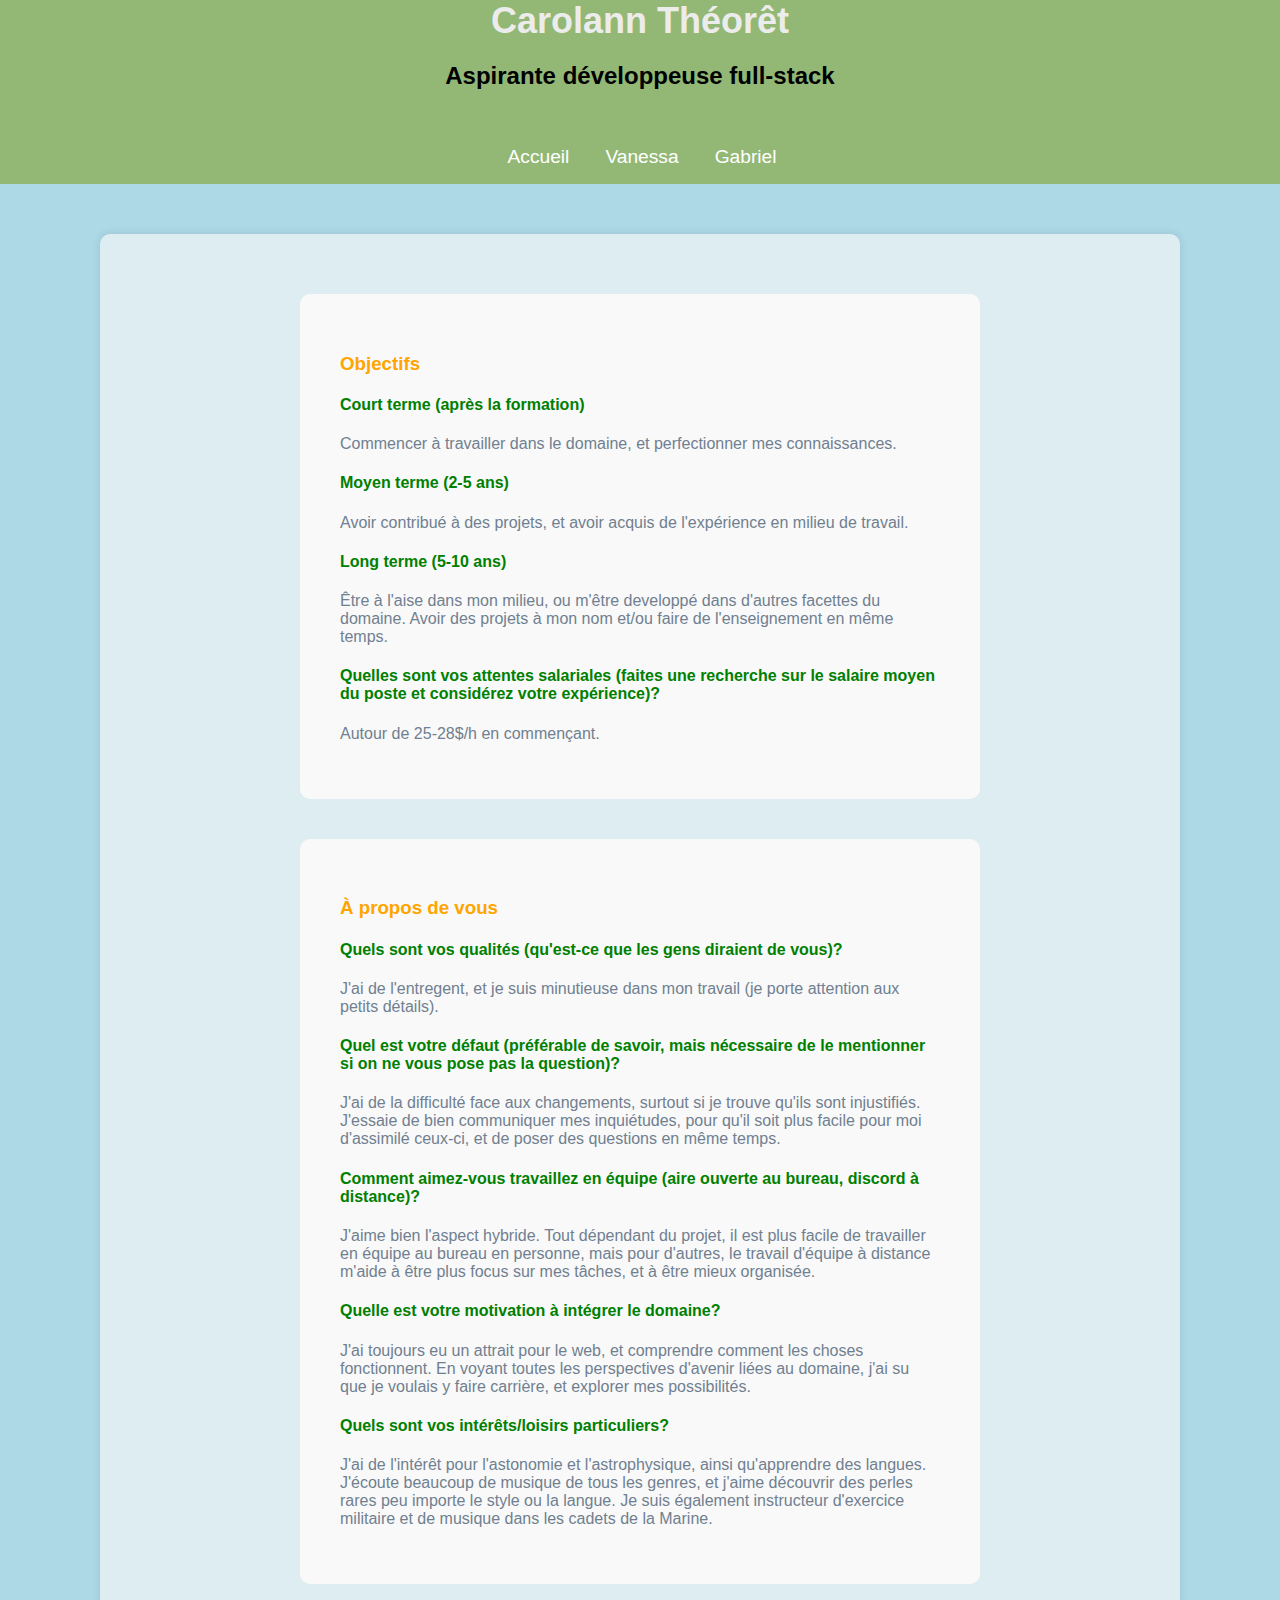
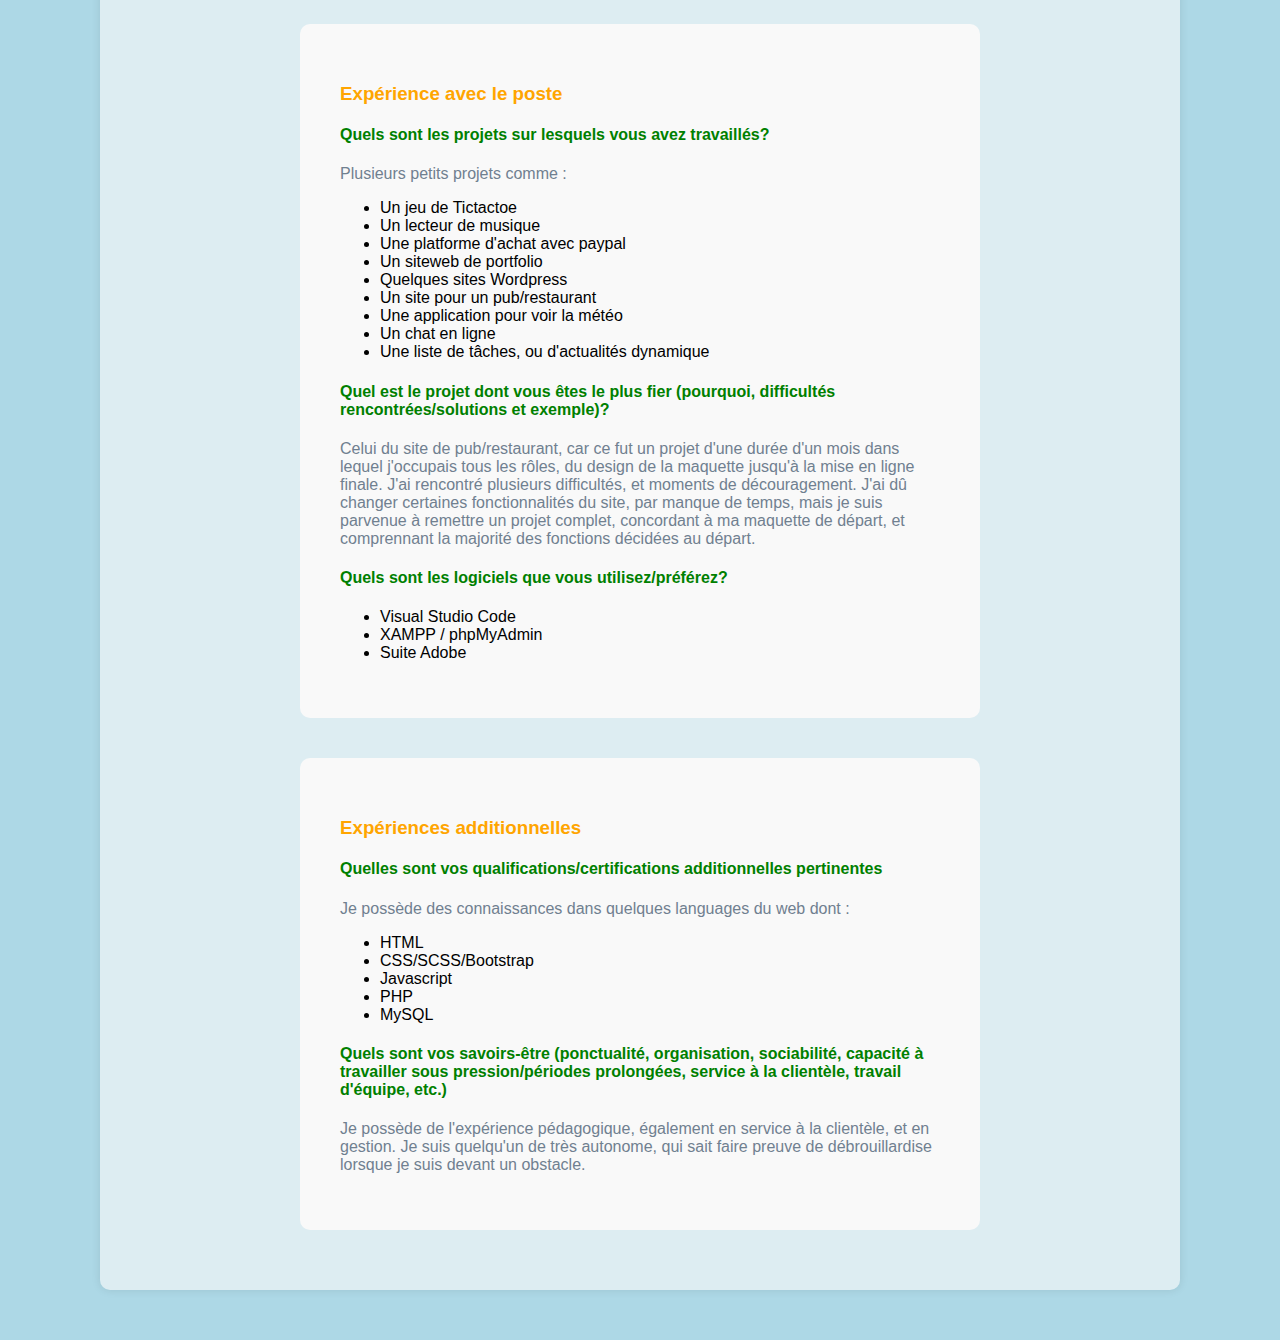
<file: carolann.html>
<!DOCTYPE html>
<html>

<head>
    <meta charset="UTF-8">
    <title>Profil | Carolann Théorêt</title>
    <link href="https://cdn.jsdelivr.net/npm/bootstrap@5.3.0-alpha1/dist/css/bootstrap.min.css" rel="stylesheet"
        integrity="sha384-GLhlTQ8iRABdZLl6O3oVMWSktQOp6b7In1Zl3/Jr59b6EGGoI1aFkw7cmDA6j6gD" crossorigin="anonymous">
    <link rel="stylesheet" type="text/css" href="css/style.css">
    <link rel="stylesheet" type="text/css" href="css/parts/caro.css">
    <style>
        a {
            color: black;
            text-decoration: none;
        }

        a:hover {
            color: lightgray;
        }
    </style>
</head>

<body>
    <header class="d-flex justify-content-between align-items-center py-3">
        <h1 class=" text-center text-uppercase">Carolann Théorêt</h1>
        <h2>Aspirante développeuse full-stack</h2>
        <nav>
            <ul class="d-flex justify-content-end">
                <li><a href="index.html">Accueil</a></li>
                <li><a href="vanessa.html">Vanessa</a></li>
                <li><a href="gab.html">Gabriel</a></li>
            </ul>
        </nav>
    </header>

    <main class="container my-5 profil-container">
        <section class="container mt-5">
            <h3 class="text-center mb-5 text-uppercase text-decoration-underline">Objectifs</h3>
            <div class="row">
                <div class="col-md-6 mb-4">
                    <h4 class="mb-4">Court terme (après la formation)</h4>
                    <p>Commencer à travailler dans le domaine, et perfectionner mes connaissances.</p>
                </div>
                <div class="col-md-6 mb-4">
                    <h4 class="mb-4">Moyen terme (2-5 ans)</h4>
                    <p>Avoir contribué à des projets, et avoir acquis de l'expérience en milieu de travail.</p>
                </div>
                <div class="col-md-6 mb-4">
                    <h4 class="mb-4">Long terme (5-10 ans)</h4>
                    <p>Être à l'aise dans mon milieu, ou m'être developpé dans d'autres facettes du domaine. Avoir des
                        projets à
                        mon nom et/ou faire de l'enseignement en même temps.</p>
                </div>
                <div class="col-md-6 mb-4">
                    <h4 class="mb-4">Quelles sont vos attentes salariales (faites une recherche sur le salaire moyen du
                        poste et considérez
                        votre expérience)?</h4>
                    <p>Autour de 25-28$/h en commençant.</p>
                </div>
            </div>

        </section>

        <section class="container mt-5">
            <h3 class="text-center mb-5 text-uppercase text-decoration-underline">À propos de vous</h3>
            <div class="row">
                <div class="col-md-6 mb-4">
                    <h4 class="mb-4">Quels sont vos qualités (qu'est-ce que les gens diraient de vous)?</h4>
                    <p>J'ai de l'entregent, et je suis minutieuse dans mon travail (je porte attention aux petits
                        détails).
                    </p>
                </div>

                <div class="col-md-6 mb-4">
                    <h4 class="mb-4">Quel est votre défaut (préférable de savoir, mais nécessaire de le mentionner si on
                        ne vous pose
                        pas
                        la question)?</h4>
                    <p>J'ai de la difficulté face aux changements, surtout si je trouve qu'ils sont injustifiés.
                        J'essaie de
                        bien communiquer mes inquiétudes, pour qu'il soit plus facile pour moi d'assimilé ceux-ci, et de
                        poser des questions en même temps. </p>
                </div>

                <div class="col-md-6 mb-4">
                    <h4 class="mb-4">Comment aimez-vous travaillez en équipe (aire ouverte au bureau, discord à
                        distance)?</h4>
                    <p>J'aime bien l'aspect hybride. Tout dépendant du projet, il est plus facile de travailler en
                        équipe au
                        bureau en personne, mais pour d'autres, le travail d'équipe à distance m'aide à être plus focus
                        sur
                        mes tâches, et à être mieux organisée.</p>
                </div>

                <div class="col-md-6 mb-4">
                    <h4 class="mb-4">Quelle est votre motivation à intégrer le domaine?</h4>
                    <p>J'ai toujours eu un attrait pour le web, et comprendre comment les choses fonctionnent. En voyant
                        toutes les perspectives d'avenir liées au domaine, j'ai su que je voulais y faire carrière, et
                        explorer mes possibilités.</p>
                </div>

                <div class="col-md-6 mb-4">
                    <h4 class="mb-4">Quels sont vos intérêts/loisirs particuliers?</h4>
                    <p>J'ai de l'intérêt pour l'astonomie et l'astrophysique, ainsi qu'apprendre des langues. J'écoute
                        beaucoup de musique de tous les genres, et j'aime découvrir des perles rares peu importe le
                        style ou
                        la langue. Je suis également instructeur d'exercice militaire et de musique dans les cadets de
                        la
                        Marine. </p>
                </div>
            </div>
        </section>

        <section class="container mt-5">
            <h3 class="text-center mb-5 text-uppercase text-decoration-underline">Expérience avec le poste</h3>
            <div class="row">
                <div class="col-md-6 mb-4">
                    <h4 class="mb-4">Quels sont les projets sur lesquels vous avez travaillés?</h4>
                    <p>Plusieurs petits projets comme :</p>
                    <ul>
                        <li>Un jeu de Tictactoe</li>
                        <li>Un lecteur de musique</li>
                        <li>Une platforme d'achat avec paypal</li>
                        <li>Un siteweb de portfolio</li>
                        <li>Quelques sites Wordpress</li>
                        <li>Un site pour un pub/restaurant</li>
                        <li>Une application pour voir la météo</li>
                        <li>Un chat en ligne</li>
                        <li>Une liste de tâches, ou d'actualités dynamique</li>
                    </ul>
                </div>


                <div class="col-md-6 mb-4">
                    <h4 class="mb-4">Quel est le projet dont vous êtes le plus fier (pourquoi, difficultés
                        rencontrées/solutions et
                        exemple)?
                    </h4>
                    <p>Celui du site de pub/restaurant, car ce fut un projet d'une durée d'un mois dans lequel
                        j'occupais
                        tous les rôles, du design de la maquette jusqu'à la mise en ligne finale. J'ai rencontré
                        plusieurs
                        difficultés, et moments de découragement. J'ai dû changer certaines fonctionnalités du site, par
                        manque de temps, mais je suis parvenue à remettre un projet complet, concordant à ma maquette de
                        départ, et comprennant la majorité des fonctions décidées au départ. </p>
                </div>
                <div class="col-md-6 mb-4">
                    <h4 class="mb-4">Quels sont les logiciels que vous utilisez/préférez?</h4>
                    <ul>
                        <li>Visual Studio Code</li>
                        <li>XAMPP / phpMyAdmin</li>
                        <li>Suite Adobe</li>
                    </ul>
                </div>
            </div>

        </section>
        <section class="container mt-5">
            <h3 class="text-center mb-5 text-uppercase text-decoration-underline">Expériences additionnelles</h3>
            <div class="row">
                <div class="col-md-6 mb-4">
                    <h4 class="mb-4">Quelles sont vos qualifications/certifications additionnelles pertinentes</h4>
                    <p>Je possède des connaissances dans quelques languages du web dont :</p>
                    <ul>
                        <li>HTML</li>
                        <li>CSS/SCSS/Bootstrap</li>
                        <li>Javascript</li>
                        <li>PHP</li>
                        <li>MySQL</li>
                    </ul>
                </div>


                <div class="col-md-6 mb-4">
                    <h4 class="mb-4">Quels sont vos savoirs-être (ponctualité, organisation, sociabilité, capacité à
                        travailler sous
                        pression/périodes prolongées, service à la clientèle, travail d'équipe, etc.)
                    </h4>
                    <p>Je possède de l'expérience pédagogique, également en service à la clientèle, et en gestion.
                        Je
                        suis
                        quelqu'un de très autonome, qui sait faire preuve de débrouillardise lorsque je suis devant
                        un
                        obstacle.</p>
                </div>
                
            </div>
        </section>
    </main>
    <script src="https://cdn.jsdelivr.net/npm/bootstrap@5.3.0-alpha1/dist/js/bootstrap.bundle.min.js"
        integrity="sha384-w76AqPfDkMBDXo30jS1Sgez6pr3x5MlQ1ZAGC+nuZB+EYdgRZgiwxhTBTkF7CXvN"
        crossorigin="anonymous"></script>
</body>

</html>
</file>
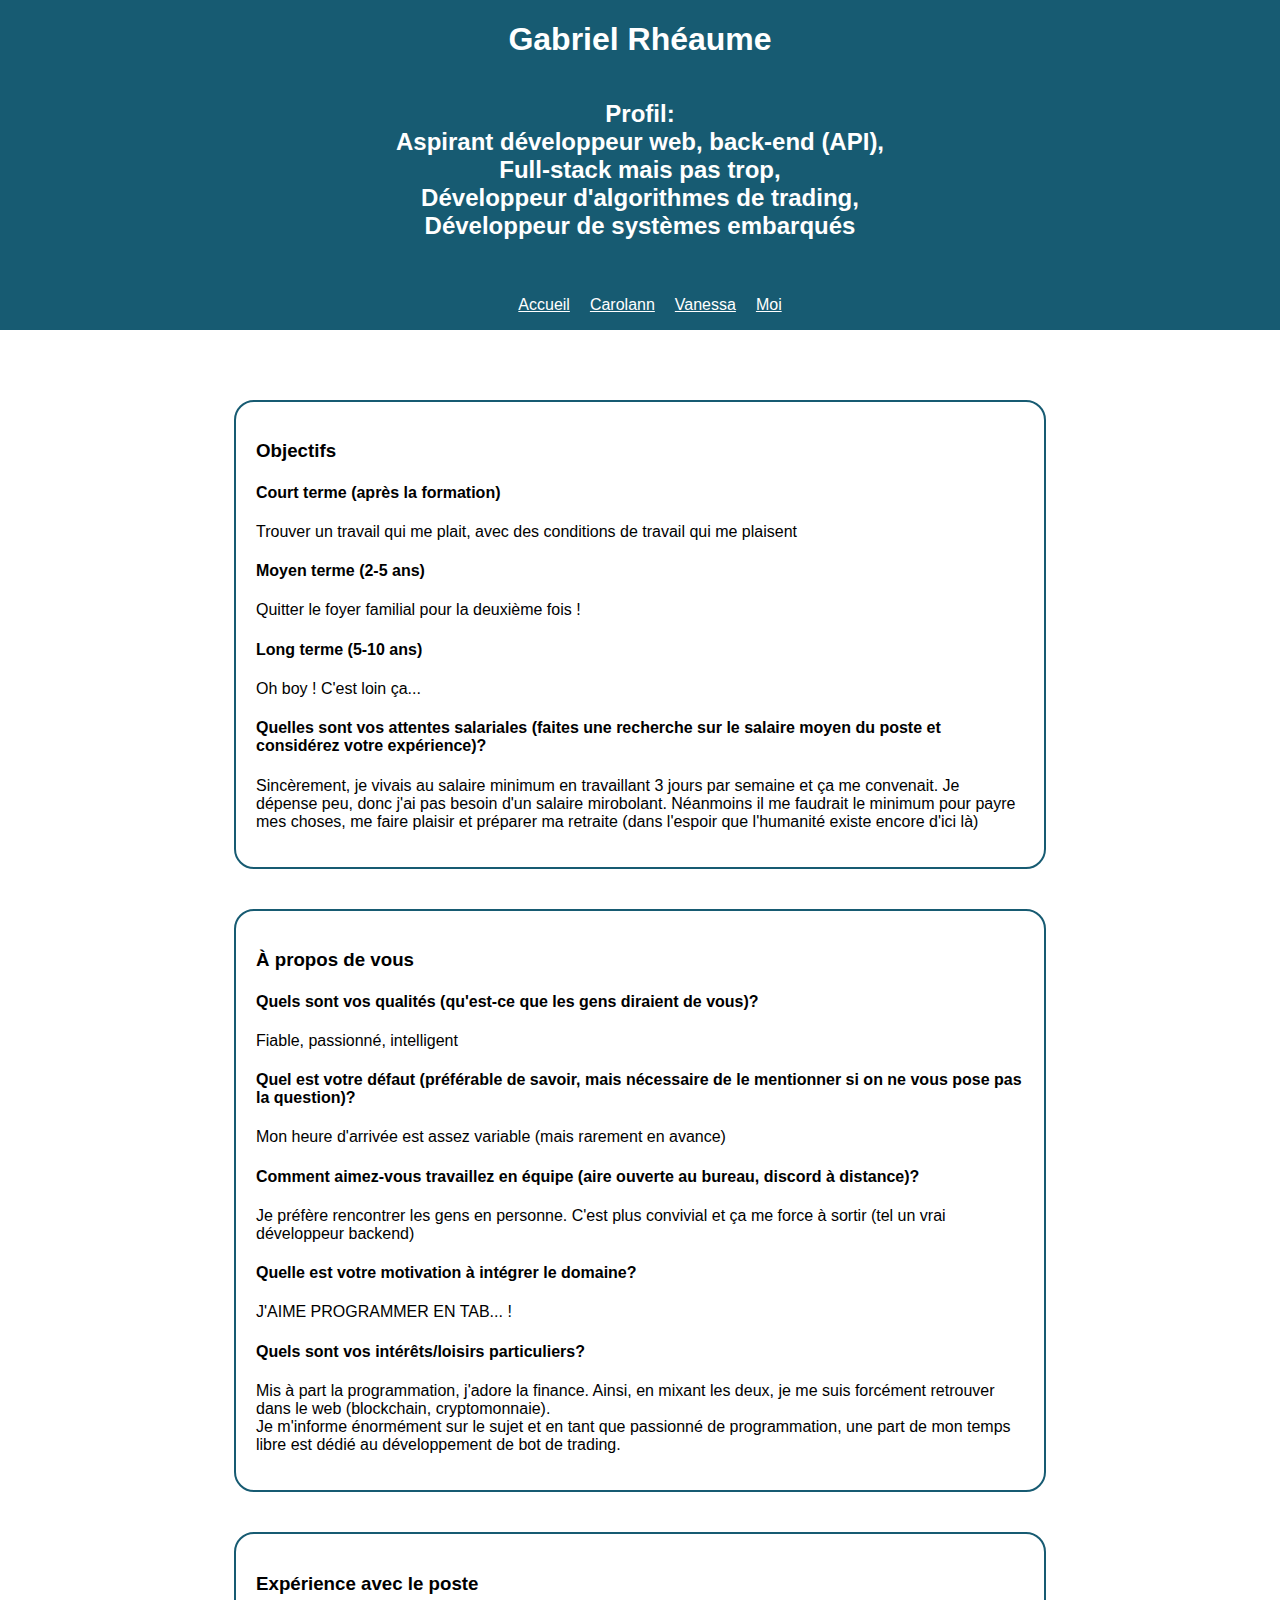
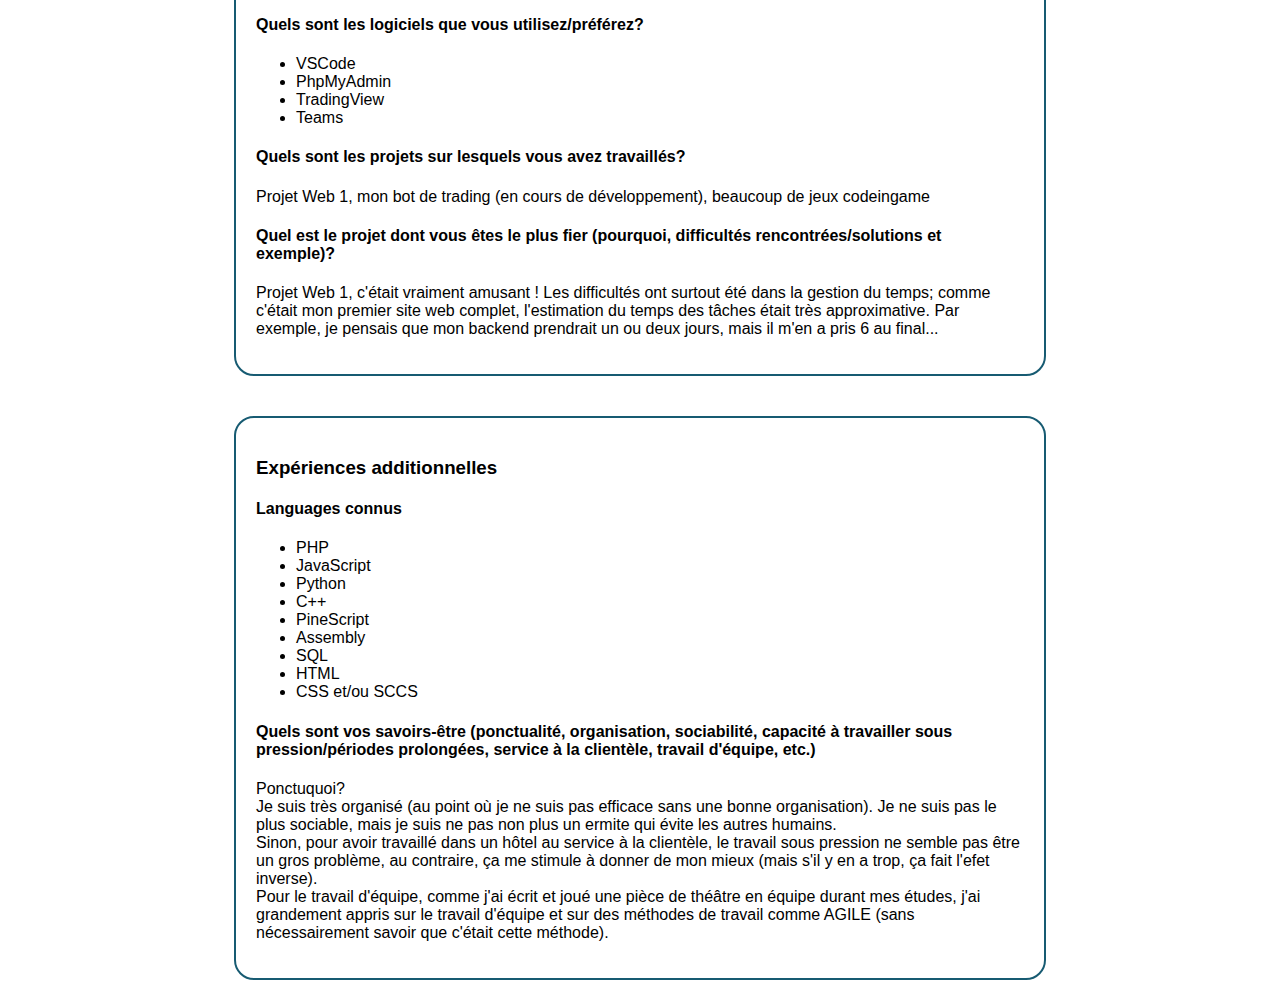
<file: gab.html>
<!DOCTYPE html>
<html>

<head>
    <meta charset="UTF-8">
    <title>Gabriel Rhéaume</title>
    <link rel="stylesheet" type="text/css" href="css/style.css">
    <link rel="stylesheet" type="text/css" href="css/parts/gab.css">
</head>

<body>
    <header class="membre4">
        <h1>Gabriel Rhéaume</h1>
        <h2>Profil: <br>Aspirant développeur web, back-end (API), <br>Full-stack mais pas trop, <br>Développeur d'algorithmes de trading, <br>Développeur de systèmes embarqués</h2>
        <nav>
            <ul>
                <li><a href="index.html">Accueil</a></li>
                <li><a href="carolann.html">Carolann</a></li>
                <li><a href="vanessa.html">Vanessa</a></li>
                <li><a href="gab.html">Moi</a></li>
            </ul>
        </nav>
    </header>
    <main>
        <section>
            <h3>Objectifs</h3>
            <h4>Court terme (après la formation) </h4>
            <p>Trouver un travail qui me plait, avec des conditions de travail qui me plaisent</p>
            <h4>Moyen terme (2-5 ans) </h4>
            <p>Quitter le foyer familial pour la deuxième fois !</p>
            <h4>Long terme (5-10 ans)</h4>
            <p>Oh boy ! C'est loin ça...</p>
            <h4>Quelles sont vos attentes salariales (faites une recherche sur le salaire moyen du poste et considérez votre expérience)?</h4>
            <p>Sincèrement, je vivais au salaire minimum en travaillant 3 jours par semaine et ça me convenait. Je dépense peu, donc j'ai pas besoin d'un salaire mirobolant. Néanmoins il me faudrait le minimum pour payre mes choses, me faire plaisir et préparer ma retraite (dans l'espoir que l'humanité existe encore d'ici là)</p>
        </section>
        <section>
            <h3>À propos de vous</h3>
            <h4>Quels sont vos qualités (qu'est-ce que les gens diraient de vous)?</h4>
            <p>Fiable, passionné, intelligent</p>
            <h4>Quel est votre défaut (préférable de savoir, mais nécessaire de le mentionner si on ne vous pose pas la question)?</h4>
            <p>Mon heure d'arrivée est assez variable (mais rarement en avance)</p>
            <h4>Comment aimez-vous travaillez en équipe (aire ouverte au bureau, discord à distance)?</h4>
            <p>Je préfère rencontrer les gens en personne. C'est plus convivial et ça me force à sortir (tel un vrai développeur backend)</p>
            <h4>Quelle est votre motivation à intégrer le domaine?</h4>
            <p>J'AIME PROGRAMMER EN TAB... !</p>
            <h4>Quels sont vos intérêts/loisirs particuliers?</h4>
            <p>
                Mis à part la programmation, j'adore la finance. Ainsi, en mixant les deux, je me suis forcément retrouver dans le web (blockchain, cryptomonnaie).
                <br>
                Je m'informe énormément sur le sujet et en tant que passionné de programmation, une part de mon temps libre est dédié au développement de bot de trading.
            </p>
        </section>
        <section>
            <h3>Expérience avec le poste</h3>
            <h4>Quels sont les logiciels que vous utilisez/préférez?</h4>
            <ul>
                <li>VSCode</li>
                <li>PhpMyAdmin</li>
                <li>TradingView</li>
                <li>Teams</li>
            </ul>
            <h4>Quels sont les projets sur lesquels vous avez travaillés?</h4>
            <p>Projet Web 1, mon bot de trading (en cours de développement), beaucoup de jeux codeingame</p>
            <h4>Quel est le projet dont vous êtes le plus fier (pourquoi, difficultés rencontrées/solutions et exemple)?</h4>
            <p>Projet Web 1, c'était vraiment amusant ! Les difficultés ont surtout été dans la gestion du temps; comme c'était mon premier site web complet, l'estimation du temps des tâches était très approximative. Par exemple, je pensais que mon backend prendrait un ou deux jours, mais il m'en a pris 6 au final...</p>
        </section>
        <section>
            <h3>Expériences additionnelles</h3>
            <h4>Languages connus</h4>
            <ul>
                <li>PHP</li>
                <li>JavaScript</li>
                <li>Python</li>
                <li>C++</li>
                <li>PineScript</li>
                <li>Assembly</li>
                <li>SQL</li>
                <li>HTML</li>
                <li>CSS et/ou SCCS</li>
            </ul>
            <h4>Quels sont vos savoirs-être (ponctualité, organisation, sociabilité, capacité à travailler sous pression/périodes prolongées, service à la clientèle, travail d'équipe, etc.)</h4>
            <p>
                Ponctuquoi?
                <br>
                Je suis très organisé (au point où je ne suis pas efficace sans une bonne organisation). Je ne suis pas le plus sociable, mais je suis ne pas non plus un ermite qui évite les autres humains.
                <br>
                Sinon, pour avoir travaillé dans un hôtel au service à la clientèle, le travail sous pression ne semble pas être un gros problème, au contraire, ça me stimule à donner de mon mieux (mais s'il y en a trop, ça fait l'efet inverse).
                <br>
                Pour le travail d'équipe, comme j'ai écrit et joué une pièce de théâtre en équipe durant mes études, j'ai grandement appris sur le travail d'équipe et sur des méthodes de travail comme AGILE (sans nécessairement savoir que c'était cette méthode).
            </p>
        </section>
    </main>
</body>

</html>
</file>
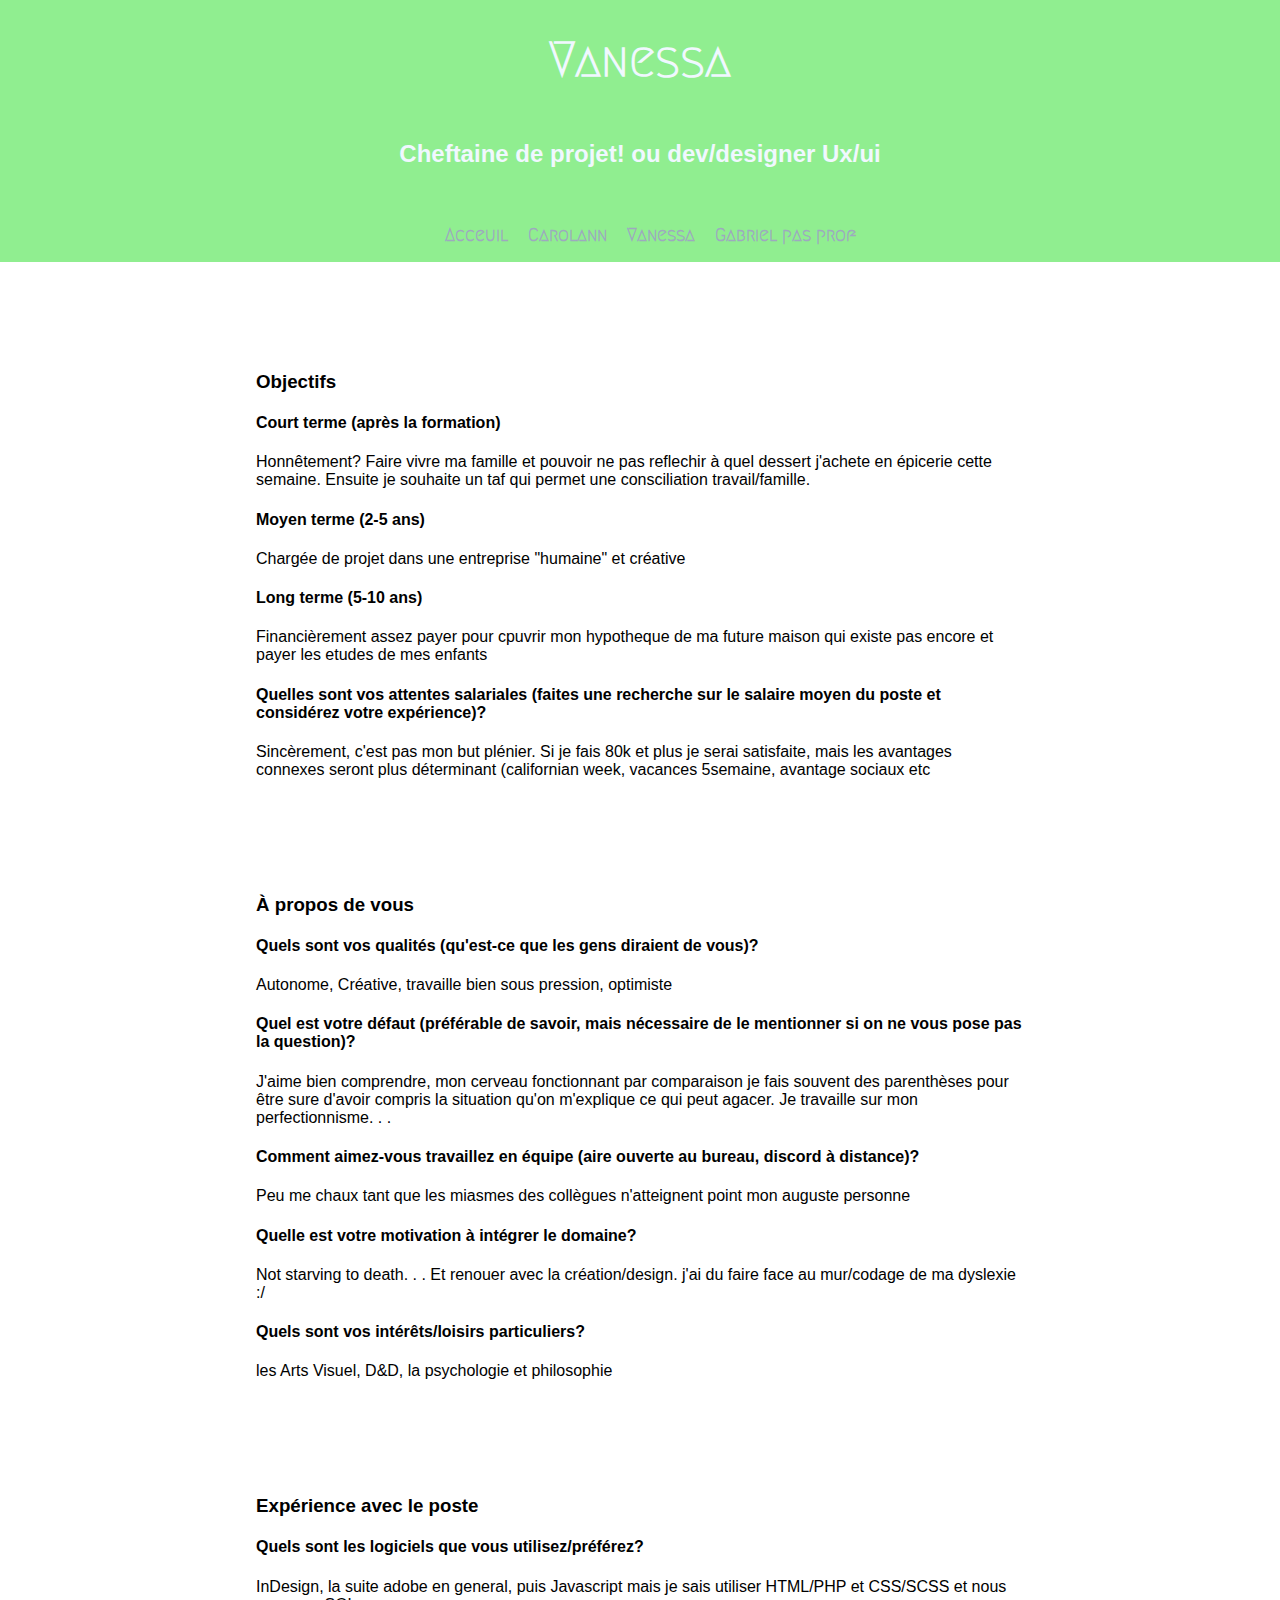
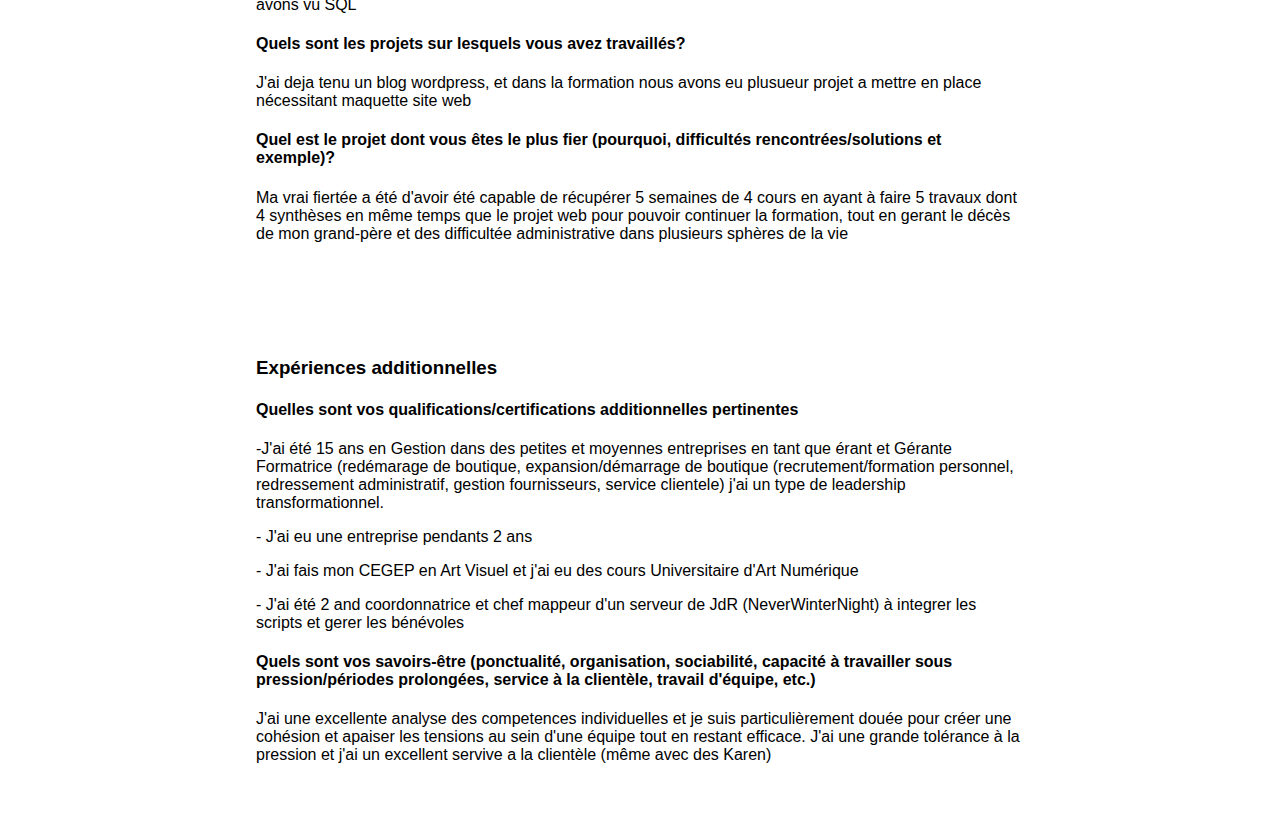
<file: Vanessa.html>
<!DOCTYPE html>
<html>

<head>
    <meta charset="UTF-8">
    <title>Vanassô</title>
    <link rel="stylesheet" type="text/css" href="css/style.css">
    <link rel="stylesheet" href="css/parts/vassa.css">
    <link rel="stylesheet" type="text/css" href="//fonts.googleapis.com/css?family=Megrim" />
</head>

<body>
    <header class="membre2">
        <h1>Vanessa</h1>
        <h2>Cheftaine de projet! ou dev/designer Ux/ui</h2>
        <nav>
            <ul>
                <li><a href="index.html">Acceuil</a></li>
                <li><a href="carolann.html">Carolann</a></li>
                <li><a href="vanesa.html">Vanessa</a></li>
                <li><a href="gab.html">Gabriel pas prof</a></li>
                
            </ul>
        </nav>
    </header>
    <main>
        <section>
            <h3>Objectifs</h3>
            <h4>Court terme (après la formation) </h4>
                <p>Honnêtement? Faire vivre ma famille et pouvoir ne pas reflechir à quel dessert j'achete en épicerie cette semaine. Ensuite je souhaite un taf qui permet une consciliation travail/famille.</p>
            <h4>Moyen terme (2-5 ans) </h4>
                <p>Chargée de projet dans une entreprise "humaine" et créative</p>
            <h4>Long terme (5-10 ans)</h4>
                <p> Financièrement assez payer pour cpuvrir mon hypotheque de ma future maison qui existe pas encore et payer les etudes de mes enfants</p>
            <h4>Quelles sont vos attentes salariales (faites une recherche sur le salaire moyen du poste et considérez votre expérience)?</h4>
                <p>Sincèrement, c'est pas mon but plénier. Si je fais 80k et plus je serai satisfaite, mais les avantages connexes seront plus déterminant (californian week, vacances 5semaine, avantage sociaux etc</p>
        </section>
        <section>
            <h3>À propos de vous</h3>
            <h4>Quels sont vos qualités (qu'est-ce que les gens diraient de vous)?</h4>
                <p>Autonome, Créative, travaille bien sous pression, optimiste</p>
            <h4>Quel est votre défaut (préférable de savoir, mais nécessaire de le mentionner si on ne vous pose pas la question)?</h4>
                <p>J'aime bien comprendre, mon cerveau fonctionnant par comparaison je fais souvent des parenthèses pour être sure d'avoir compris la situation qu'on m'explique ce qui peut agacer. Je travaille sur mon perfectionnisme. . .</p>
            <h4>Comment aimez-vous travaillez en équipe (aire ouverte au bureau, discord à distance)?</h4>
                <p>Peu me chaux tant que les miasmes des collègues n'atteignent point mon auguste personne</p>
            <h4>Quelle est votre motivation à intégrer le domaine?</h4>
                <p>Not starving to death. . . Et renouer avec la création/design. j'ai du faire face au mur/codage de ma dyslexie :/</p>
            <h4>Quels sont vos intérêts/loisirs particuliers?</h4>
                <p>les Arts Visuel, D&D, la psychologie et philosophie</p>
        </section>
        <section>
            <h3>Expérience avec le poste</h3>
            <h4>Quels sont les logiciels que vous utilisez/préférez?</h4>
                <p>InDesign, la suite adobe en general, puis Javascript mais je sais utiliser HTML/PHP et CSS/SCSS et nous avons vu SQL</p>
            <h4>Quels sont les projets sur lesquels vous avez travaillés?</h4>
                <p> J'ai deja tenu un blog wordpress, et dans la formation nous avons eu plusueur projet a mettre en place nécessitant maquette site web</p>
            <h4>Quel est le projet dont vous êtes le plus fier (pourquoi, difficultés rencontrées/solutions et exemple)?
            </h4>
                <p>Ma vrai fiertée a été d'avoir été capable de récupérer 5 semaines de 4 cours en ayant à faire 5 travaux dont 4 synthèses en même temps que le projet web pour pouvoir continuer la formation, tout en gerant le décès de mon grand-père et des difficultée administrative dans plusieurs sphères de la vie </p>
        </section>
        <section>
            <h3>Expériences additionnelles</h3>
            <h4>Quelles sont vos qualifications/certifications additionnelles pertinentes</h4>
                <p>-J'ai été 15 ans en Gestion dans des petites et moyennes entreprises en tant que érant et Gérante Formatrice (redémarage de boutique, expansion/démarrage de boutique (recrutement/formation personnel, redressement administratif, gestion fournisseurs, service clientele) j'ai un type de leadership transformationnel.</p>            
                <p>- J'ai eu une entreprise pendants 2 ans</p>
                <p>- J'ai fais mon CEGEP en Art Visuel et j'ai eu des cours Universitaire d'Art Numérique</p>
                <p>- J'ai été 2 and coordonnatrice et chef mappeur d'un serveur de JdR (NeverWinterNight) à integrer les scripts et gerer les bénévoles</p>
            <h4>Quels sont vos savoirs-être (ponctualité, organisation, sociabilité, capacité à travailler sous pression/périodes prolongées, service à la clientèle, travail d'équipe, etc.)</h4>
                <p>J'ai une excellente analyse des competences individuelles et je suis particulièrement douée pour créer une cohésion et apaiser les tensions au sein d'une équipe tout en restant efficace. J'ai une grande tolérance à la pression et j'ai un excellent servive a la clientèle (même avec des Karen)</p>
        </section>
    </main>
</body>

</html>
</file>
<file: css/style.css>
body {
    font-family: Arial, sans-serif;
    margin: 0px;
  }
  
  header {
    display: flex;
    flex-direction: column;
    align-items: center;
    text-align: center;
  }
  
  nav {
    display: flex;
    justify-content: center;
    margin-top: 20px;
  }
  
  nav ul {
    list-style: none;
    display: flex;
  }
  
  nav li {
    margin-right: 20px;
  }
  
  main {
    display: flex;
    flex-wrap: wrap;
    justify-content: center;
    margin-top: 50px;
  }
  
  section {
    width: 60%;
    margin: 20px;
    padding: 20px;
    text-align: left;
  }

  .membre1 {
    background-color: lightcoral;    
  }
  .membre2 {
    background-color: lightgreen;    
  }
  .membre3 {
    background-color: lightblue;    
  }
  .membre4 {
    background-color: lightgoldenrodyellow;
  }
  .membre5 {
    background-color: lightseagreen;    
  }
</file>
<file: css/parts/caro.css>
body {
    background-color: lightblue;
    font-family: Arial, sans-serif;
}

header {
    background-color: #93b875;
    display: flex;
    justify-content: center;
    align-items: center;

}

h1 {
    color: #ececec;
    font-size: 36px;
    margin: 0;
    text-align: center;
}

nav {
    display: flex;
    justify-content: center;
    align-items: center;
}

nav ul {
    list-style: none;
    display: flex;
}

nav a {
    color: white;
    text-decoration: none;
    margin-right: 1rem;
    font-size: 1.2rem;
}

nav a:hover {
    color: rgb(219, 143, 2);
    text-decoration: underline;
}

.profil-container {
    max-width: 1000px;
    margin: 50px auto;
    background-color: #F9F9F9A1 !important;
    padding: 20px;
    border-radius: 10px;
    box-shadow: 0 0 10px rgba(0, 0, 0, 0.1);
}

.container {
    background-color: #F9F9F9;
    padding: 40px;
    border-radius: 10px;
}

h3 {
    color: orange;
}

h4 {
    color: green;
}

p {
    color: #708090;
}

.profile-img {
    width: 200px;
    height: 200px;
    border-radius: 50%;
    margin: 0 auto;
    display: block;
}
</file>
<file: css/parts/gab.css>
header.membre4
{
    background-color: rgb(23, 91, 114);
}

header *
{
    color: white;
}

section
{
    border: 2px solid rgb(23, 91, 114);
    border-radius: 20px;
}

header nav ul li:hover
{
    animation-name: spin;
    animation-duration: 111ms;
    animation-iteration-count: infinite;
    animation-timing-function: linear;
}
  
@keyframes spin {
    from
    {
        transform:rotate(0deg);
    }
    to
    {
        transform:rotate(360deg);
    }
}
</file>
<file: css/parts/vassa.css>
header
{
    color: aliceblue;
    background-image: url(https://bookstr.com/wp-content/uploads/2020/12/dark-fantasy.jpg);    
 
}
h1{
    font-family: Megrim; 
    font-size: xxx-large;
    font-weight: bolder;
    text-decoration: none;
}

a
{
    color:rgb(157, 169, 191);
    font-family: Megrim; 
    font-size: large;
    font-weight: bolder;
    text-decoration: none;
}
</file>
